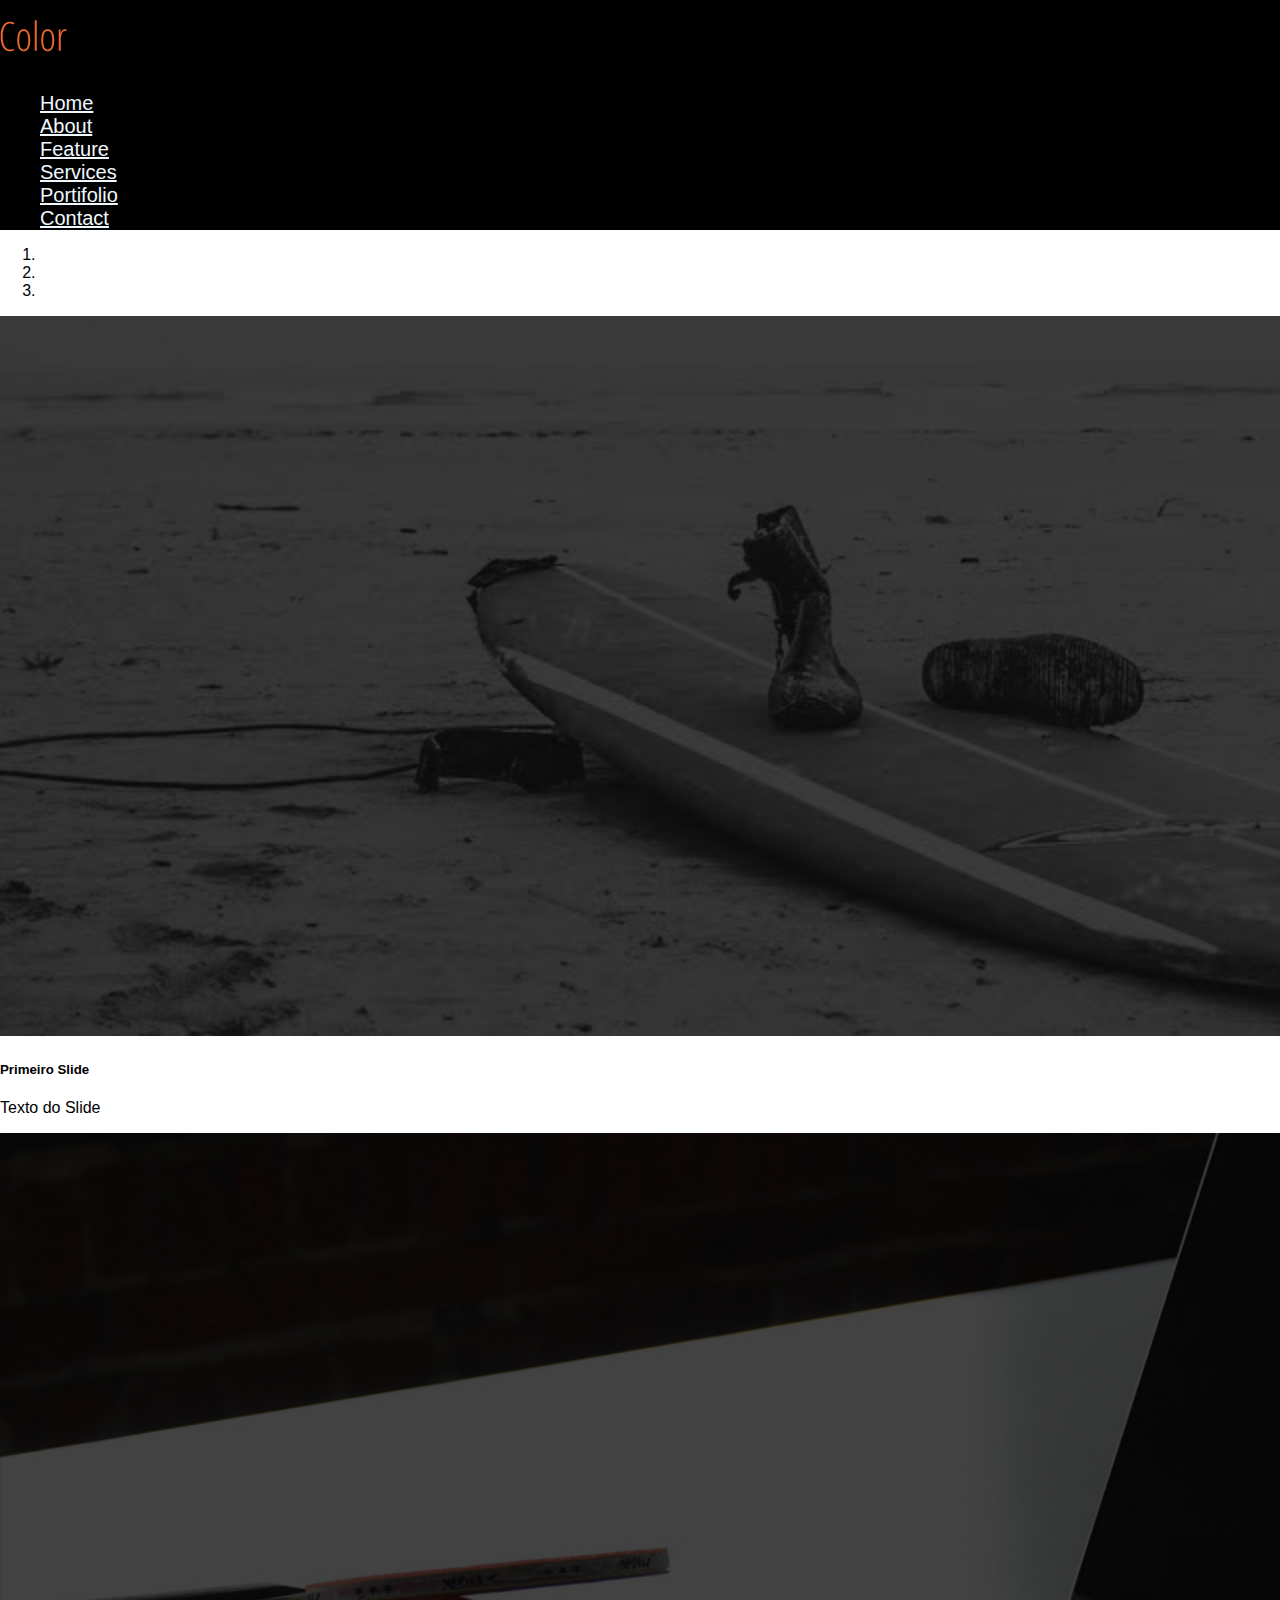
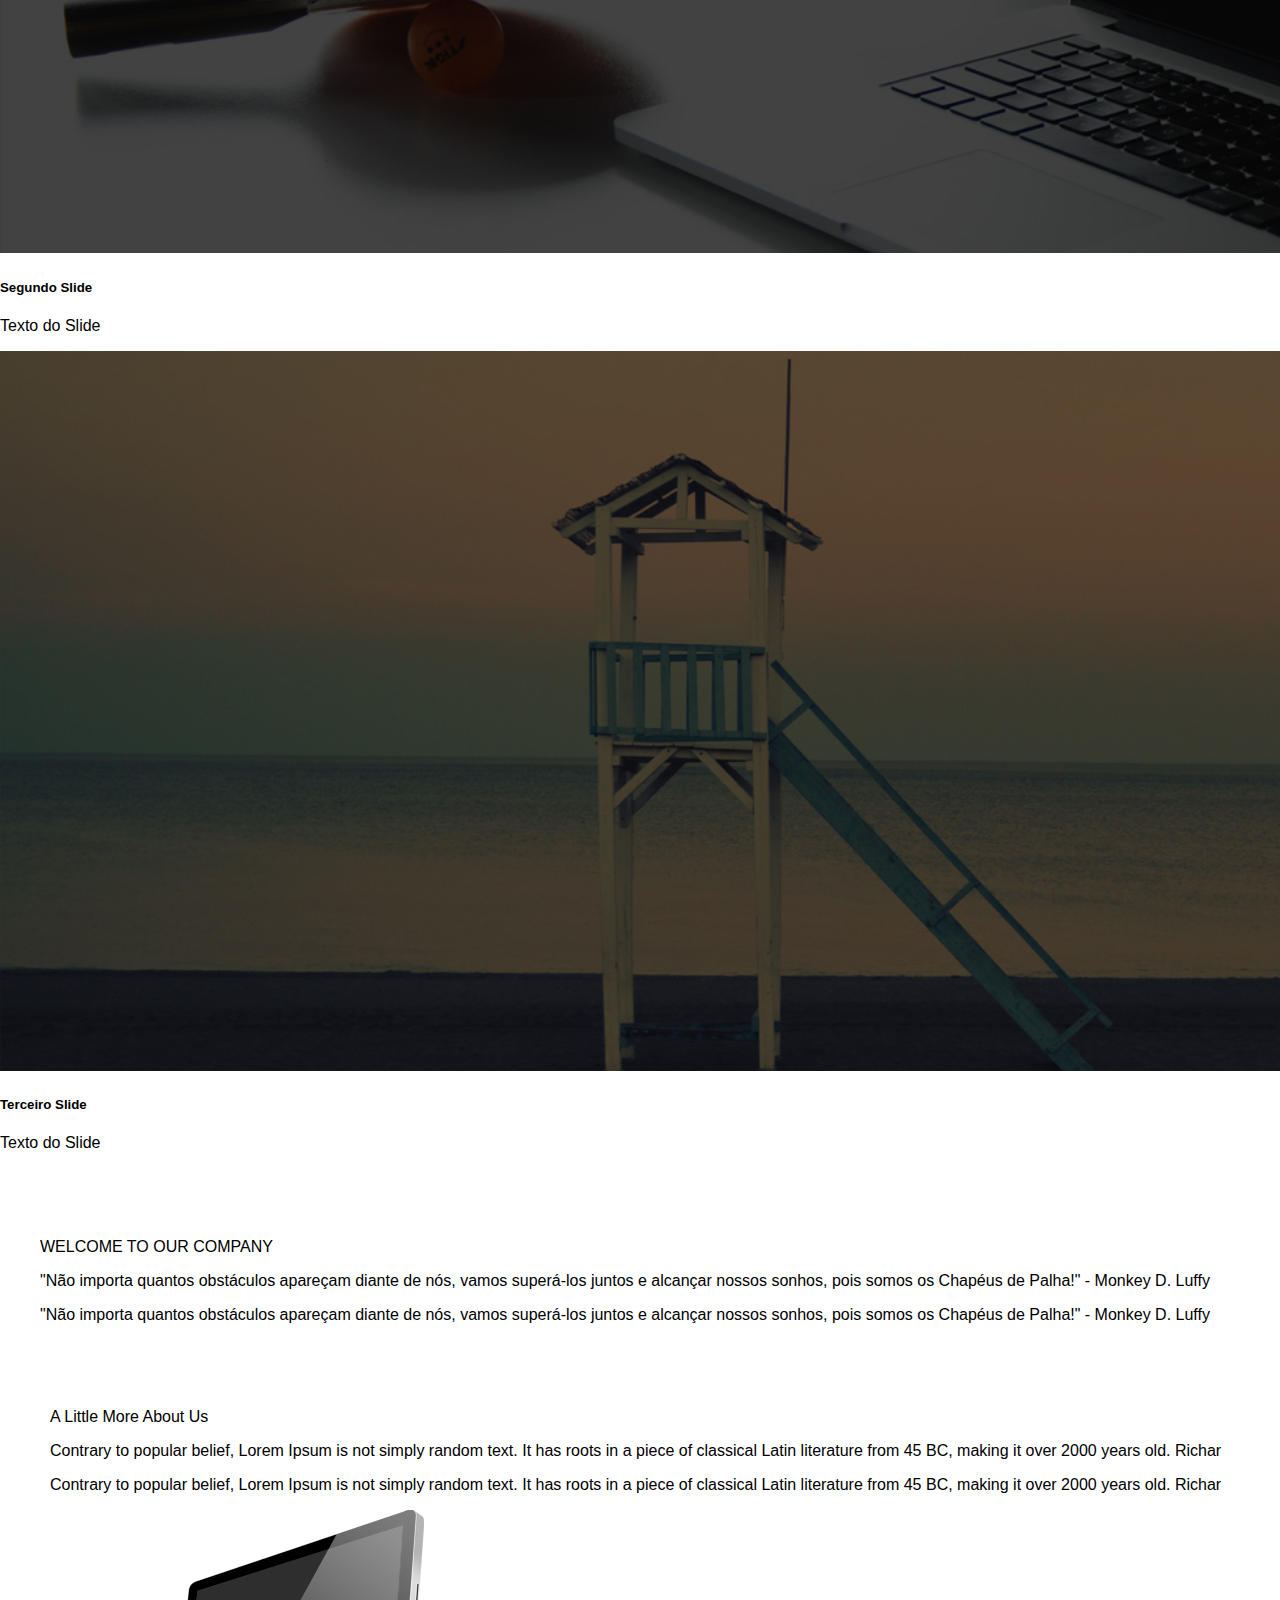
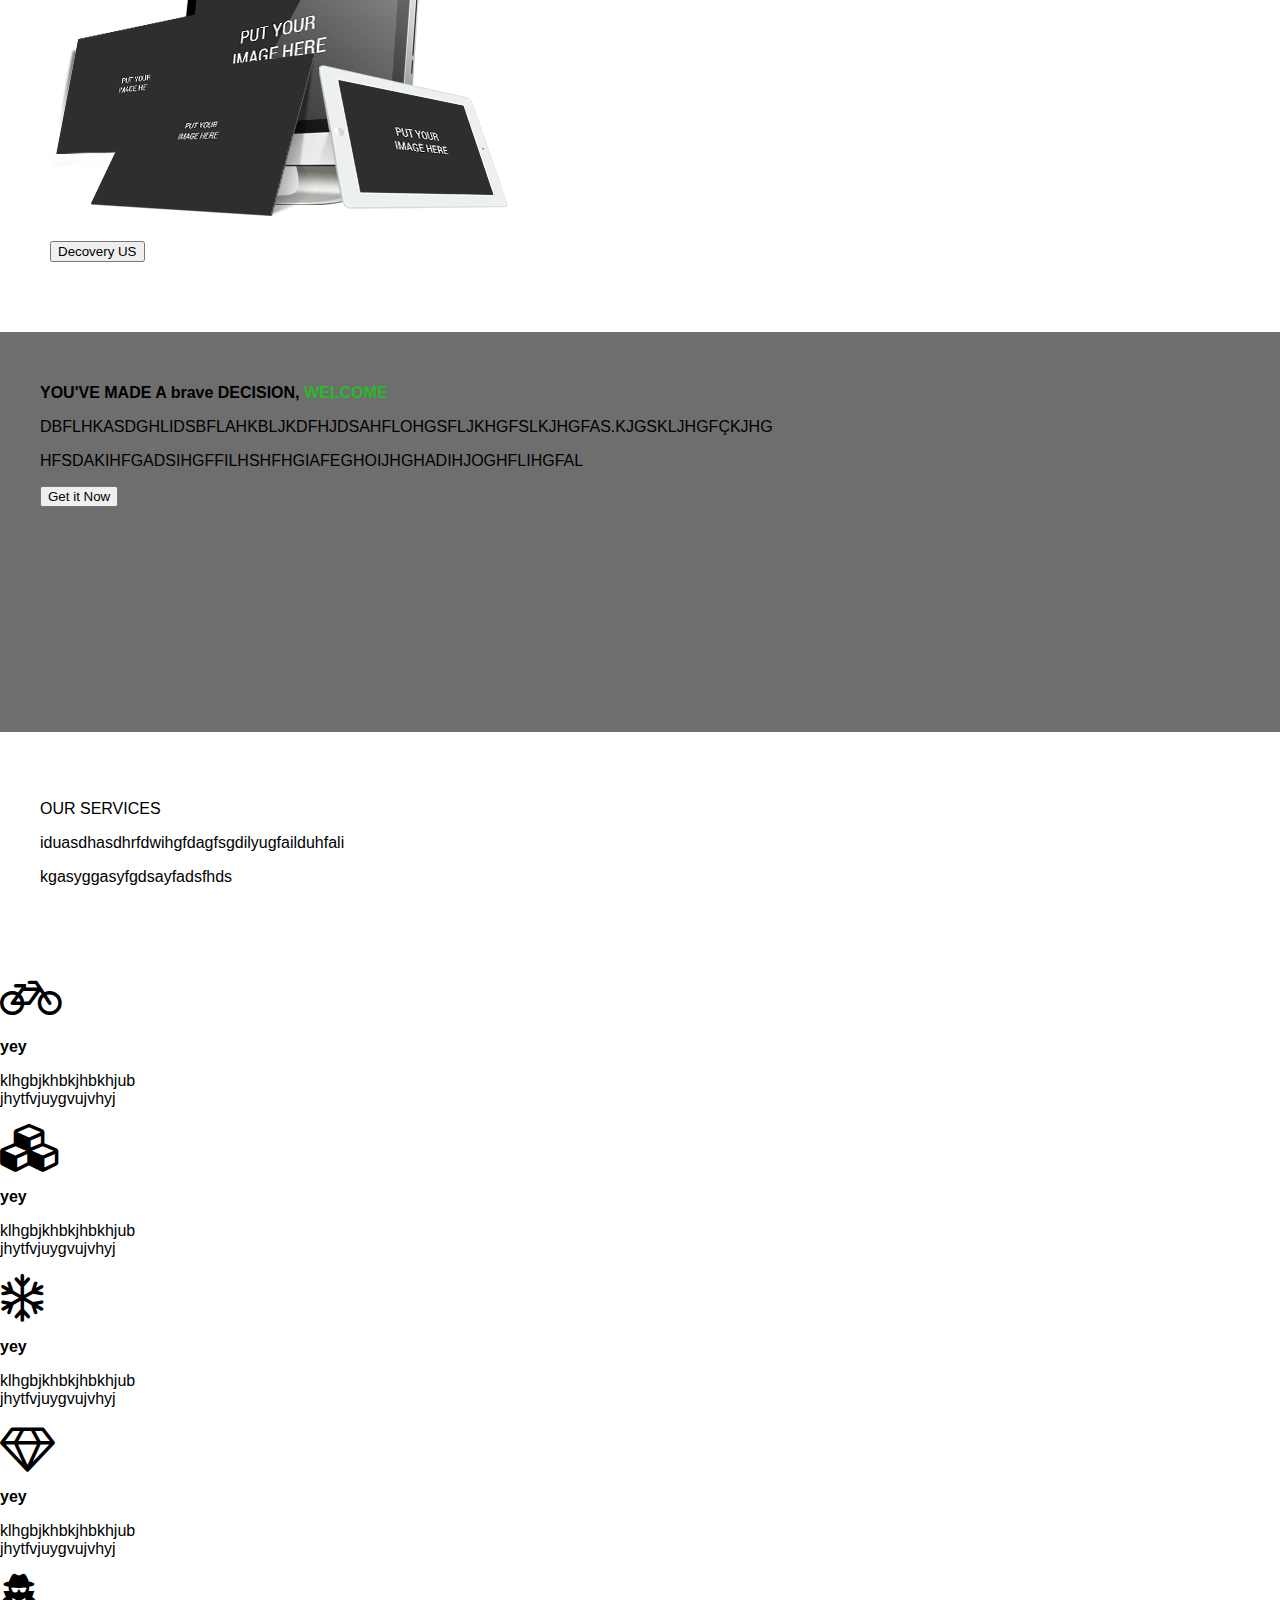
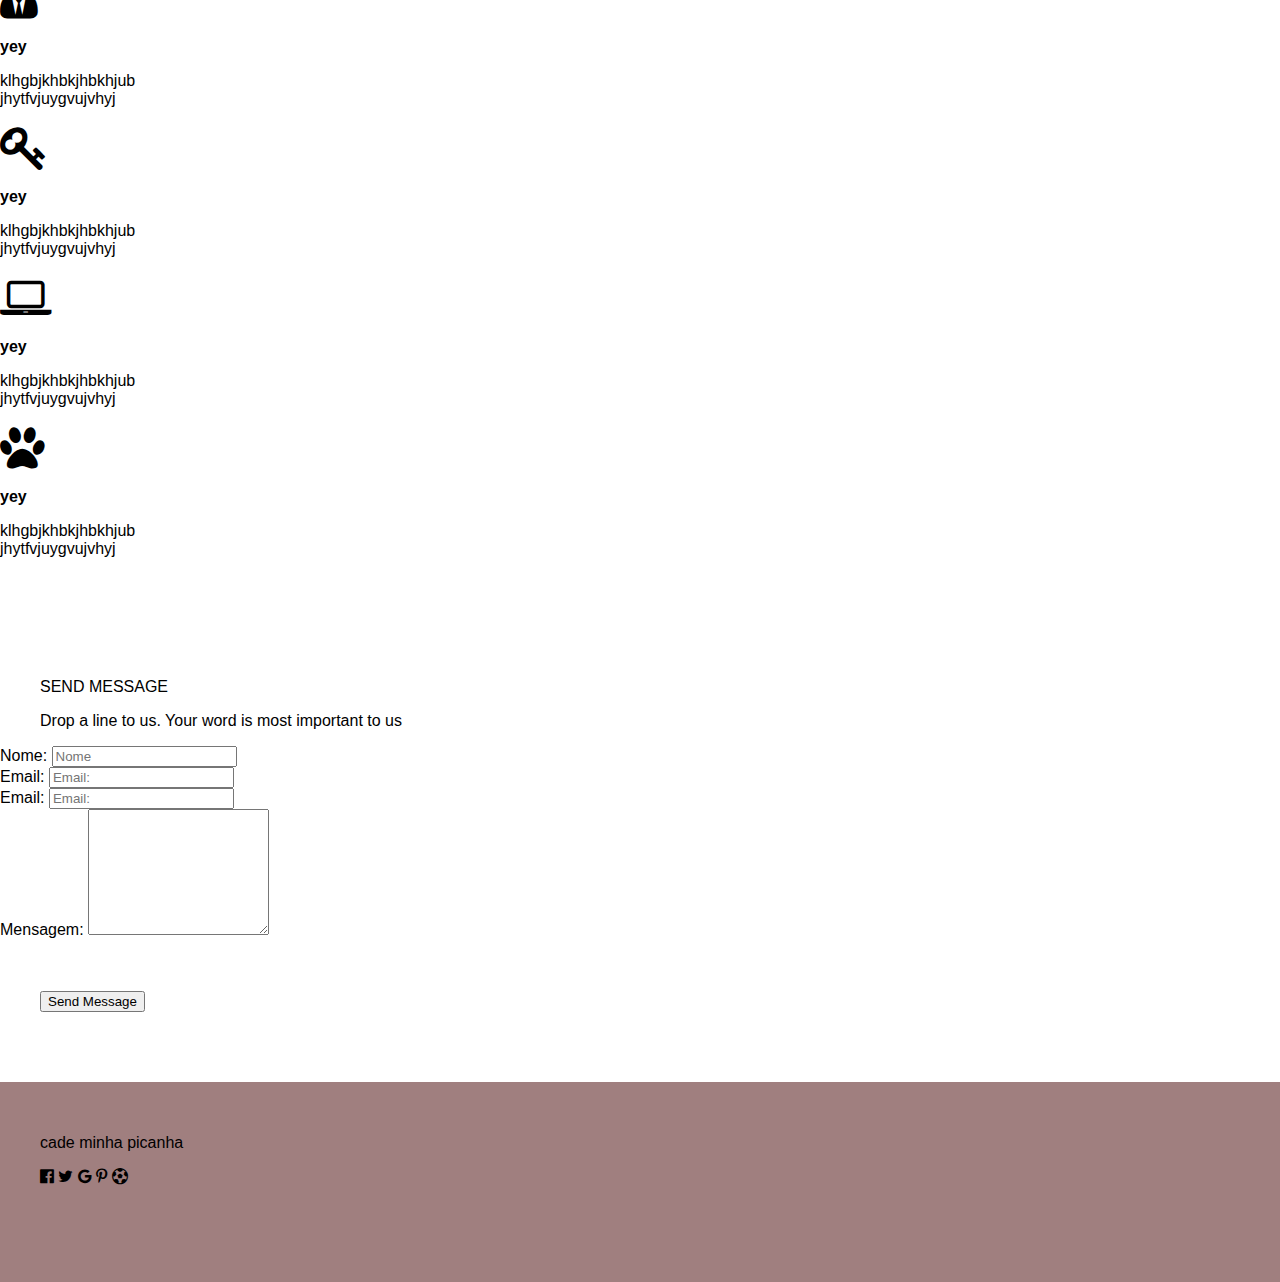
<file: aula 12/index.html>
<!DOCTYPE html>
<html lang="pt-br">
    <head>

    <meta charset="utf-8">
    <meta name="viewport" content="width=device-width, initial-scale=1, shrink-to-fit=no">

    <link rel="stylesheet" href="https://stackpath.bootstrapcdn.com/bootstrap/4.1.3/css/bootstrap.min.css" integrity="sha384-MCw98/SFnGE8fJT3GXwEOngsV7Zt27NXFoaoApmYm81iuXoPkFOJwJ8ERdknLPMO" crossorigin="anonymous">
    <link rel="stylesheet" href="estilo.css" type="text/css">
    <link rel="stylesheet" href="https://cdnjs.cloudflare.com/ajax/libs/font-awesome/4.7.0/css/font-awesome.min.css">
    <title>AÉÉÉÉÉÉÉÉÉÉ</title>
    </head>
<body>
<div id="topo">
    <div class="container">
        <div class="row">
            <div class="col-md-3"> 
                <img src="logo.png" style="padding-top: 20px;">
            </div>
            <div class="col-md-9"> 
                <ul class="nav justify-content-end" style="padding-top: 20px;">
                    <li class="nav-item">
                    <a class="nav-link active" href="home.html">Home</a>
                    </li>
                    <li class="nav-item">
                    <a class="nav-link" href="about.html">About</a>
                    </li>
                    <li class="nav-item">
                    <a class="nav-link" href="feature.html">Feature</a>
                    </li>
                    <li class="nav-item">
                    <a class="nav-link" href="services.html">Services</a>
                    </li>
                    <li class="nav-item">
                    <a class="nav-link" href="portifolio.html">Portifolio</a>
                    </li>
                    <li class="nav-item">
                    <a class="nav-link" href="contato.html">Contact</a>
                    </li>
                </ul>    
            </div>
        </div>
    </div>  
</div>   

<div id="carouselExampleIndicators" class="carousel slide" data-ride="carousel">
    <ol class="carousel-indicators">
    <li data-target="#carouselExampleIndicators" data-slide-to="0" class="active"></li>
    <li data-target="#carouselExampleIndicators" data-slide-to="1"></li>
    <li data-target="#carouselExampleIndicators" data-slide-to="2"></li>
    </ol>
    <div class="carousel-inner">
    <div class="carousel-item active">
        <img class="d-block vh-80" src="bg1.jpg" alt="Primeiro Slide">
        <div class="carousel-caption d-none d-md-block">
            <h5>Primeiro Slide</h5>
            <p>Texto do Slide</p>
        </div>
    </div>
    <div class="carousel-item">
        <img class="d-block vh-80" src="bg2.jpg" alt="Segundo Slide">
        <div class="carousel-caption d-none d-md-block">
            <h5>Segundo Slide</h5>
            <p>Texto do Slide</p>
        </div>
    </div>
    <div class="carousel-item">
        <img class="d-block vh-80" src="bg3.jpg" alt="Terceiro Slide">
        <div class="carousel-caption d-none d-md-block">
            <h5>Terceiro Slide</h5>
            <p>Texto do Slide</p>
        </div>
    </div>
    </div>
    <a class="carousel-control-prev" href="#carouselExampleIndicators" role="button" data-slide="prev">
    <span class="carousel-control-prev-icon" aria-hidden="true"></span>
    <span class="sr-only">Anterior</span>
    </a>
    <a class="carousel-control-next" href="#carouselExampleIndicators" role="button" data-slide="next">
    <span class="carousel-control-next-icon" aria-hidden="true"></span>
    <span class="sr-only">Próximo</span>
    </a>
</div>

<br>
<br>
<br>

<blockquote class="blockquote text-center">
    <p class="h3">WELCOME TO  OUR COMPANY</p>


    <p>"Não importa quantos obstáculos apareçam diante de nós, vamos superá-los juntos e alcançar nossos sonhos, pois somos os Chapéus de Palha!" - Monkey D. Luffy</p>
    <p>"Não importa quantos obstáculos apareçam diante de nós, vamos superá-los juntos e alcançar nossos sonhos, pois somos os Chapéus de Palha!" - Monkey D. Luffy</p>
</blockquote>
<br>


<div id="rodape">
    <div class="container">
<div class="row">
    <div class="col-md-6" style="text-align: justify;">
        <p class="h2">           A Little More About Us</p>

        <p> Contrary to popular belief, Lorem Ipsum is not simply random text. It has roots in a piece of classical Latin literature from 45 BC, making it over 2000 years old. Richar </p>
        <p> Contrary to popular belief, Lorem Ipsum is not simply random text. It has roots in a piece of classical Latin literature from 45 BC, making it over 2000 years old. Richar </p>
    </div>

    <div class="col-md-6">
        <img src="feature-2.png">
    </div>
    
</div>


<div class="row">
    <div class="col-md-7">
        <button type="button" class="btn btn-success" style="margin-top: 20px;">Decovery US</button>
    </div>
</div>

<br>
<br>
<br> 


</div>
</div>




    
<div id="oioi"> 
    <blockquote class="blockquote text-center">
       
<br>
<br>
        <p class="h1" style="font-weight: bold;">YOU'VE MADE A brave DECISION, <span style="color: rgb(41, 185, 41);">  WELCOME </span></p>
        <P>DBFLHKASDGHLIDSBFLAHKBLJKDFHJDSAHFLOHGSFLJKHGFSLKJHGFAS.KJGSKLJHGFÇKJHG</P>
        <P>HFSDAKIHFGADSIHGFFILHSHFHGIAFEGHOIJHGHADIHJOGHFLIHGFAL</P>

        
            <button type="button" class="btn btn-success" style="align-center">Get it Now</button>
        
    </blockquote>


</div>
<blockquote class="blockquote text-center">
<br>
<br>
    <p class="h1">OUR SERVICES</p>
    <p>iduasdhasdhrfdwihgfdagfsgdilyugfailduhfali</p>
    <p>kgasyggasyfgdsayfadsfhds</p>



</blockquote>
<br>
    <br><br>
    <br>

    <div class="container">
    <div class="row">
       
        <div class="col-md-3"> <i class="fa fa-bicycle" style="font-size:48px;" aria-hidden="true"></i>
            <p class="h3" style="font-weight: bold;">yey</p>
            <p>klhgbjkhbkjhbkhjub <br>jhytfvjuygvujvhyj</p>  </div> 

        <div class="col-md-3"> <i class="fa fa-cubes" style="font-size:48px;" aria-hidden="true"></i>
            <p class="h3" style="font-weight: bold;">yey</p>
            <p>klhgbjkhbkjhbkhjub <br>jhytfvjuygvujvhyj</p>  </div> 

         <div class="col-md-3"> <i class="fa fa-snowflake-o" style="font-size:48px;" aria-hidden="true"></i>
            <p class="h3" style="font-weight: bold;">yey</p>
            <p>klhgbjkhbkjhbkhjub <br>jhytfvjuygvujvhyj</p>  </div> 
        <div class="col-md-3"> <i <i class="fa fa-diamond" style="font-size:48px;" aria-hidden="true"></i>
            <p class="h3" style="font-weight: bold;">yey</p>
        <p>klhgbjkhbkjhbkhjub <br>jhytfvjuygvujvhyj</p>  </div> 

 
</div>
    <div class="row">
       
    <div class="col-md-3"> <i class="fa fa-user-secret" style="font-size:48px;" aria-hidden="true"></i>
        <p class="h3" style="font-weight: bold;">yey</p>
        <p>klhgbjkhbkjhbkhjub <br>jhytfvjuygvujvhyj</p>  </div> 
    <div class="col-md-3"> <i class="fa fa-key" style="font-size:48px;" aria-hidden="true"></i>
        <p class="h3" style="font-weight: bold;">yey</p>
        <p>klhgbjkhbkjhbkhjub <br>jhytfvjuygvujvhyj</p>  </div> 

    <div class="col-md-3"> <i class="fa fa-laptop" style="font-size:48px;" aria-hidden="true"></i>
        <p class="h3" style="font-weight: bold;">yey</p>
        <p>klhgbjkhbkjhbkhjub <br>jhytfvjuygvujvhyj</p>  </div> 
     <div class="col-md-3"> <i class="fa fa-paw" style="font-size:48px;" aria-hidden="true"></i>
        <p class="h3" style="font-weight: bold;">yey</p>
    <p>klhgbjkhbkjhbkhjub <br>jhytfvjuygvujvhyj</p>  </div> 


</div>
</div>
<br>
<br>
<blockquote class="blockquote text-center">
    <br>
    <br>
        <p class="h1">SEND MESSAGE</p>
        <p>Drop a line to us. Your word is most important to us</p>
    
    
    
    </blockquote>
<div class="container">
    <div class="row">
        <div class="col-md-6">
            <form>
        <div class="form-group">
        <label for="exampleInputEmail1">Nome:</label>
        <input type="text" class="form-control" placeholder="Nome">
        </div>
        <div class="form-group">
        <label for="exampleInputPassword1">Email:</label>
        <input type="email" class="form-control"  placeholder="Email:">
        </div>
        <div class="form-group">
        <label for="exampleInputPassword1">Email:</label>
        <input type="email" class="form-control"  placeholder="Email:">
        </div>
        </form>
        </div>
        <div class="col-md-6" >
            <div class="form-group">
                <label for="exampleFormControlTextarea1">Mensagem:</label>
                <textarea class="form-control"  rows="8"></textarea>
            </div>
        </div>
    </div> 
</div>
<blockquote class="blockquote text-center">
    <br>
    <br>
<button type="button" class="btn btn-success" style="align-center">Send Message</button>
</blockquote>

<br>
<br>
<br> 

<div id="bonda"> 
<div class="container" >
    <br>
    <br> 
<div class="container">
    <blockquote class="blockquote text-center">
        <p>cade minha picanha</p>
                <i class="fa fa-facebook-official" aria-hidden="true"></i>
            
                <i class="fa fa-twitter" aria-hidden="true"></i>
           
           
                <i class="fa fa-google" aria-hidden="true"></i>
            
            
                <i class="fa fa-pinterest-p" aria-hidden="true"></i>
            
            
                <i class="fa fa-futbol-o" aria-hidden="true"></i>
            </blockquote>
    


    </div>

</div>

</div>

</div>


</body>
</html>


    <script src="https://code.jquery.com/jquery-3.3.1.slim.min.js" integrity="sha384-q8i/X+965DzO0rT7abK41JStQIAqVgRVzpbzo5smXKp4YfRvH+8abtTE1Pi6jizo" crossorigin="anonymous"></script>
    <script src="https://cdnjs.cloudflare.com/ajax/libs/popper.js/1.14.3/umd/popper.min.js" integrity="sha384-ZMP7rVo3mIykV+2+9J3UJ46jBk0WLaUAdn689aCwoqbBJiSnjAK/l8WvCWPIPm49" crossorigin="anonymous"></script>
    <script src="https://stackpath.bootstrapcdn.com/bootstrap/4.1.3/js/bootstrap.min.js" integrity="sha384-ChfqqxuZUCnJSK3+MXmPNIyE6ZbWh2IMqE241rYiqJxyMiZ6OW/JmZQ5stwEULTy" crossorigin="anonymous"></script>
    </body>
</html>
</file>
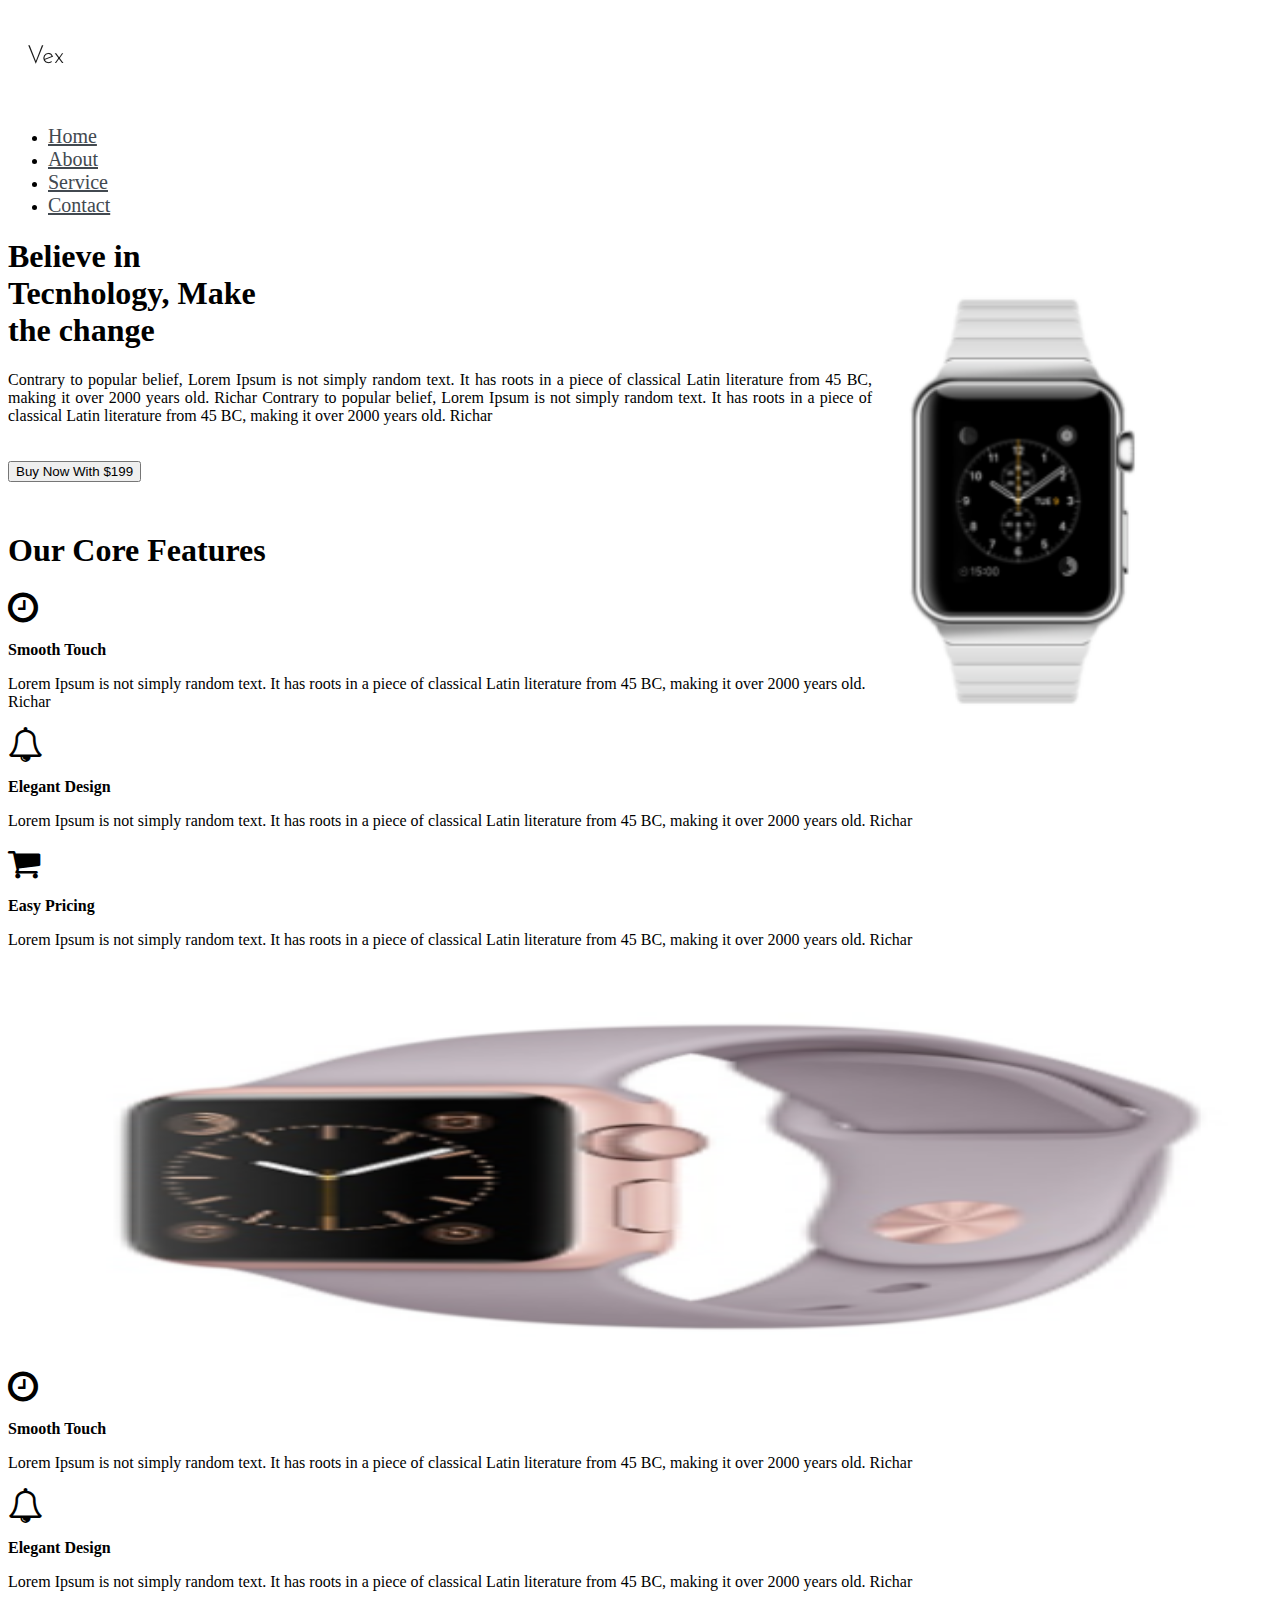
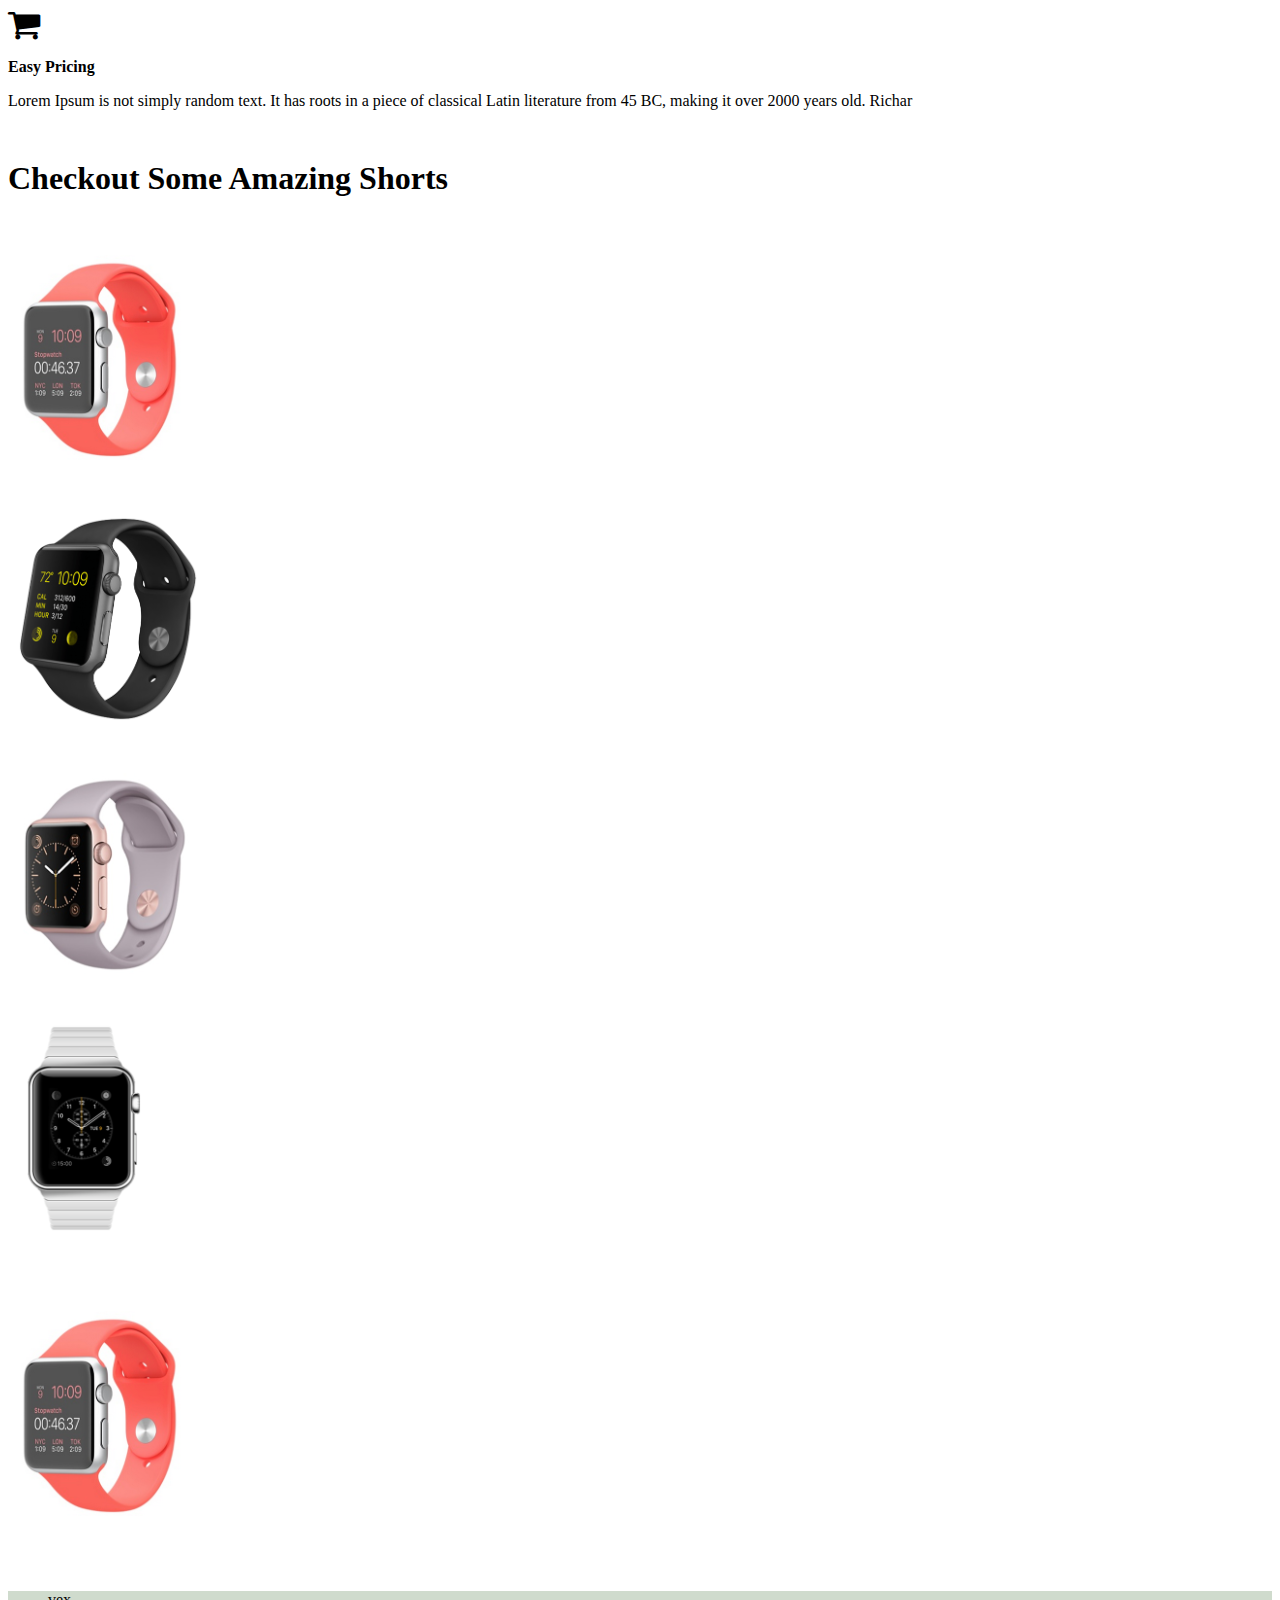
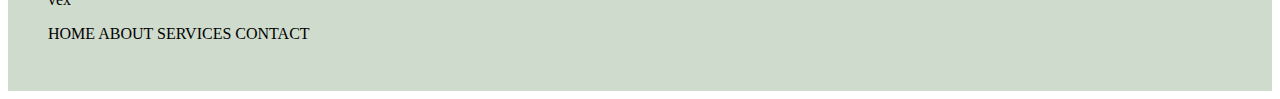
<file: aula 13/index.html>
<!DOCTYPE html>
<html lang="en">
<head>
    <meta charset="UTF-8">
    <meta name="viewport" content="width=device-width, initial-scale=1.0">

    <link rel="stylesheet" href="https://stackpath.bootstrapcdn.com/bootstrap/4.1.3/css/bootstrap.min.css" integrity="sha384-MCw98/SFnGE8fJT3GXwEOngsV7Zt27NXFoaoApmYm81iuXoPkFOJwJ8ERdknLPMO" crossorigin="anonymous">
    <link rel="stylesheet" href="estilo.css" type="text/css">
    <link rel="stylesheet" href="https://cdnjs.cloudflare.com/ajax/libs/font-awesome/4.7.0/css/font-awesome.min.css">
    <title>Document</title>
</head>
<body>
    
    <div id="topo">
        <div class="container">
            <div class="row">
                <div class="col-md-3"> 
                    <img src="logoa.png" style="padding-top: 20px;">
                </div>
                <div class="col-md-9"> 
                    <ul class="nav justify-content-end" style="padding-top: 20px;">
                        <li class="nav-item">
                        <a class="nav-link active" href="#">Home</a>
                        </li>
                        <li class="nav-item">
                        <a class="nav-link" href="#">About</a>
                        </li>
                        <li class="nav-item">
                        <a class="nav-link" href="#">Service</a>
                        </li>
                        <li class="nav-item">
                        <a class="nav-link" href="#">Contact</a>
                        </li>
                    </ul>    
                </div>
            </div>
        </div>  
    </div>

    <div class="container">
        <div class="row" style="margin-top: 20px;">

            <div class="col-md-6" >
                <img src="3.png" style="float: right; width: 300px; margin-right: 100px;">
            </div>
            <div class="col-md-6" style="text-align: justify;">
                <h1 class="display-4">           Believe in<br> Tecnhology, Make<br> the change</h1>
        
                <p>  Contrary to popular belief, Lorem Ipsum is not simply random text. It has roots in a piece of classical Latin literature from 45 BC, making it over 2000 years old. Richar Contrary to popular belief, Lorem Ipsum is not simply random text. It has roots in a piece of classical Latin literature from 45 BC, making it over 2000 years old. Richar </p>
                <button type="button" class="btn btn-warning" style="margin-top: 20px;">Buy Now With $199</button>
            </div>
        </div>
    </div>

    <h1 class="text-center" style="margin-top: 50px;">Our Core Features</h1>

    <div class="container">
        <div class="row">

            <div class="col-md-4">
                <div class="col-md-12"> <i class="fa fa-clock-o"style="font-size: 35px" aria-hidden="true"></i>
                    <p class="h5" style="font-weight: bold;">Smooth Touch</p>
                    <p>Lorem Ipsum is not simply random text. It has roots in a piece of classical Latin literature from 45 BC, making it over 2000 years old. Richar  <br></p>  </div> 
                <div class="col-md-12"> <i class="fa fa-bell-o" style="font-size: 35px"aria-hidden="true"></i>
                    <p class="h5" style="font-weight: bold;">Elegant Design</p>
                    <p>Lorem Ipsum is not simply random text. It has roots in a piece of classical Latin literature from 45 BC, making it over 2000 years old. Richar <br></p>  </div>
                <div class="col-md-12"> <i class="fa fa-shopping-cart" style="font-size: 35px" aria-hidden="true"></i>
                    <p class="h5" style="font-weight: bold;">Easy Pricing</p>
                    <p>Lorem Ipsum is not simply random text. It has roots in a piece of classical Latin literature from 45 BC, making it over 2000 years old. Richar </p>  </div>   
            </div>
            <div class="col-md-3" >
                <img src="1.png" class="imagem">
            </div>
            <div class="col-md-4">
                <div class="col-md-12"> <i class="fa fa-clock-o" style="font-size: 35px" aria-hidden="true"></i>
                    <p class="h5" style="font-weight: bold;">Smooth Touch</p>
                    <p>Lorem Ipsum is not simply random text. It has roots in a piece of classical Latin literature from 45 BC, making it over 2000 years old. Richar </p>  </div> 
                <div class="col-md-12"> <i class="fa fa-bell-o" style="font-size: 35px" aria-hidden="true"></i>
                    <p class="h5" style="font-weight: bold;">Elegant Design</p>
                    <p>Lorem Ipsum is not simply random text. It has roots in a piece of classical Latin literature from 45 BC, making it over 2000 years old. Richar </p>  </div>
                <div class="col-md-12"> <i class="fa fa-shopping-cart" style="font-size: 35px" aria-hidden="true"></i>
                    <p class="h5" style="font-weight: bold;">Easy Pricing</p>
                    <p>Lorem Ipsum is not simply random text. It has roots in a piece of classical Latin literature from 45 BC, making it over 2000 years old. Richar </p>  </div>
            </div>

            
    

            

        </div>
        <h1 class="text-center" style="margin-top: 50px;">Checkout Some Amazing Shorts</h1>

            <div class="container">
                <div class="row">
                    <div class="col-md-2"> <img src="2.png" > </div> 
                    <div class="col-md-2"> <img src="4.png" > </div> 
                    <div class="col-md-2"> <img src="1.png" > </div> 
                    <div class="col-md-2"> <img src="3.png" > </div> 
                    <div class="col-md-2"> <img src="2.png" > </div>     
                </div>
            </div>

    <div id="rodape"> 
            
                <div class="container">
                <blockquote class="blockquote text-center">
                    <p>vex</p>
                </blockquote>
                    <blockquote class="blockquote text-center">
                                <p> HOME ABOUT SERVICES CONTACT</p>
                    </blockquote>
                    </div>        
                            
                                
                    
                </div>
            
    </div>
</body>
</html>
</file>
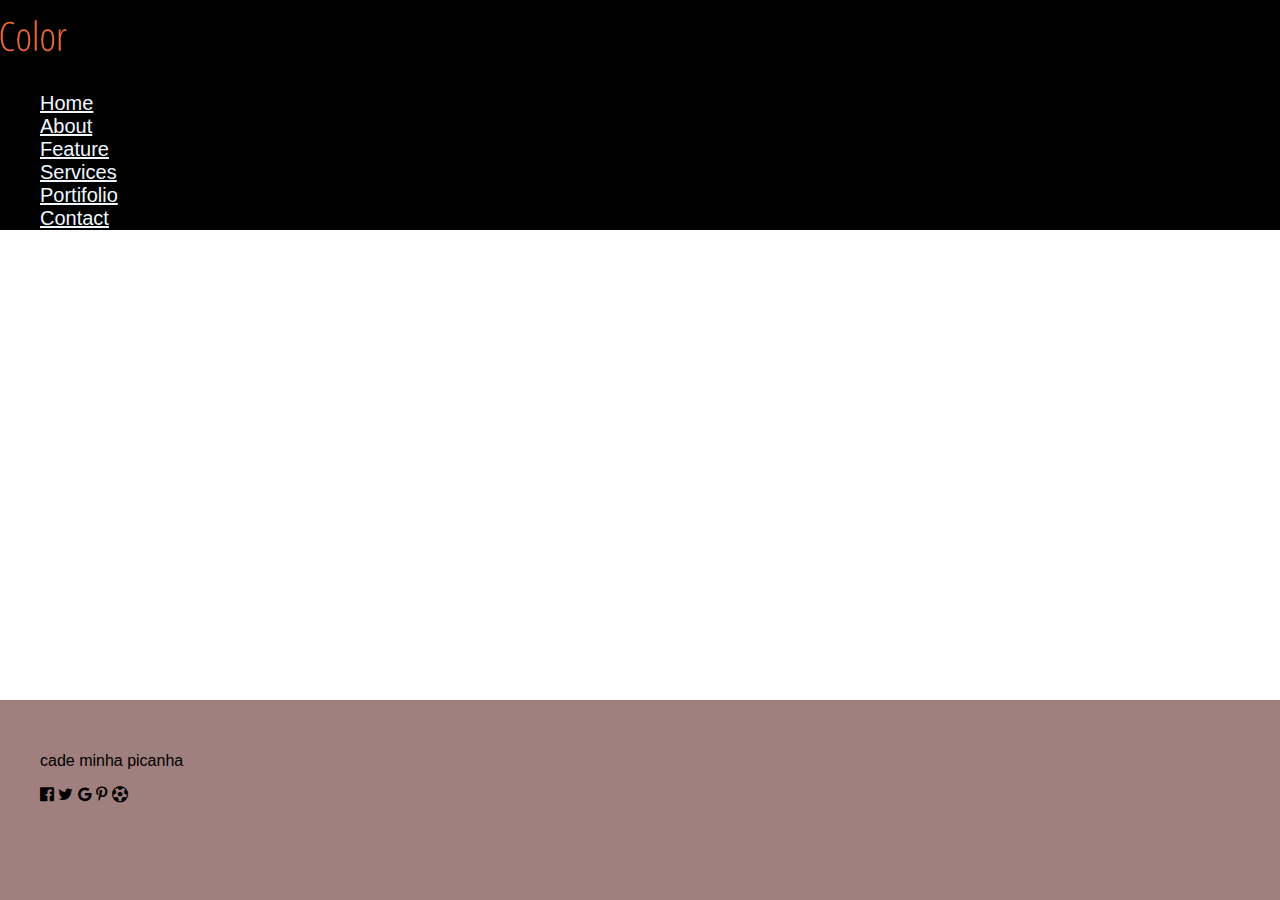
<file: aula 12/about.html>
<!DOCTYPE html>
<html lang="pt-br">
    <head>

    <meta charset="utf-8">
    <meta name="viewport" content="width=device-width, initial-scale=1, shrink-to-fit=no">

    <link rel="stylesheet" href="https://stackpath.bootstrapcdn.com/bootstrap/4.1.3/css/bootstrap.min.css" integrity="sha384-MCw98/SFnGE8fJT3GXwEOngsV7Zt27NXFoaoApmYm81iuXoPkFOJwJ8ERdknLPMO" crossorigin="anonymous">
    <link rel="stylesheet" href="estilo.css" type="text/css">
    <link rel="stylesheet" href="https://cdnjs.cloudflare.com/ajax/libs/font-awesome/4.7.0/css/font-awesome.min.css">
    <title>AÉÉÉÉÉÉÉÉÉÉ</title>
    </head>
<body>


<!--topo-->
<div id="topo">
    <div class="container">
        <div class="row">
            <div class="col-md-3"> 
                <img src="logo.png" style="padding-top: 20px;">
            </div>
            <div class="col-md-9"> 
                <ul class="nav justify-content-end" style="padding-top: 20px;">
                    <li class="nav-item">
                    <a class="nav-link active" href="index.html">Home</a>
                    </li>
                    <li class="nav-item">
                    <a class="nav-link" href="about.html">About</a>
                    </li>
                    <li class="nav-item">
                    <a class="nav-link" href="feature.html">Feature</a>
                    </li>
                    <li class="nav-item">
                    <a class="nav-link" href="services.html">Services</a>
                    </li>
                    <li class="nav-item">
                    <a class="nav-link" href="portifolio.html">Portifolio</a>
                    </li>
                    <li class="nav-item">
                    <a class="nav-link" href="contato.html">Contact</a>
                    </li>
                </ul>    
            </div>
        </div>
    </div>  
</div>

<!-- Mapa-->
<iframe src="https://www.google.com/maps/embed?pb=!1m18!1m12!1m3!1d3483.867875563623!2d-51.202096923586915!3d-29.168565491216906!2m3!1f0!2f0!3f0!3m2!1i1024!2i768!4f13.1!3m3!1m2!1s0x951ea3200efac6ed%3A0x7cd369232232c419!2sSenac%20Caxias%20do%20Sul!5e0!3m2!1spt-BR!2sbr!4v1718146967204!5m2!1spt-BR!2sbr" width="100%" height="450" style="border:0;" allowfullscreen="" loading="lazy" referrerpolicy="no-referrer-when-downgrade"></iframe>   

</div>

<!--rodape-->
<div id="bonda"> 
    <div class="container" >
        <br>
        <br> 
        <blockquote class="blockquote text-center">
    <p>cade minha picanha</p>
            <i class="fa fa-facebook-official" aria-hidden="true"></i>
        
            <i class="fa fa-twitter" aria-hidden="true"></i>
       
       
            <i class="fa fa-google" aria-hidden="true"></i>
        
        
            <i class="fa fa-pinterest-p" aria-hidden="true"></i>
        
        
            <i class="fa fa-futbol-o" aria-hidden="true"></i>
        </blockquote>
        
    
    
        </div>
    
    </div>
    
    </div>
    
    </div>

</body>
</html>


    <script src="https://code.jquery.com/jquery-3.3.1.slim.min.js" integrity="sha384-q8i/X+965DzO0rT7abK41JStQIAqVgRVzpbzo5smXKp4YfRvH+8abtTE1Pi6jizo" crossorigin="anonymous"></script>
    <script src="https://cdnjs.cloudflare.com/ajax/libs/popper.js/1.14.3/umd/popper.min.js" integrity="sha384-ZMP7rVo3mIykV+2+9J3UJ46jBk0WLaUAdn689aCwoqbBJiSnjAK/l8WvCWPIPm49" crossorigin="anonymous"></script>
    <script src="https://stackpath.bootstrapcdn.com/bootstrap/4.1.3/js/bootstrap.min.js" integrity="sha384-ChfqqxuZUCnJSK3+MXmPNIyE6ZbWh2IMqE241rYiqJxyMiZ6OW/JmZQ5stwEULTy" crossorigin="anonymous"></script>
    </body>
</html>
</file>
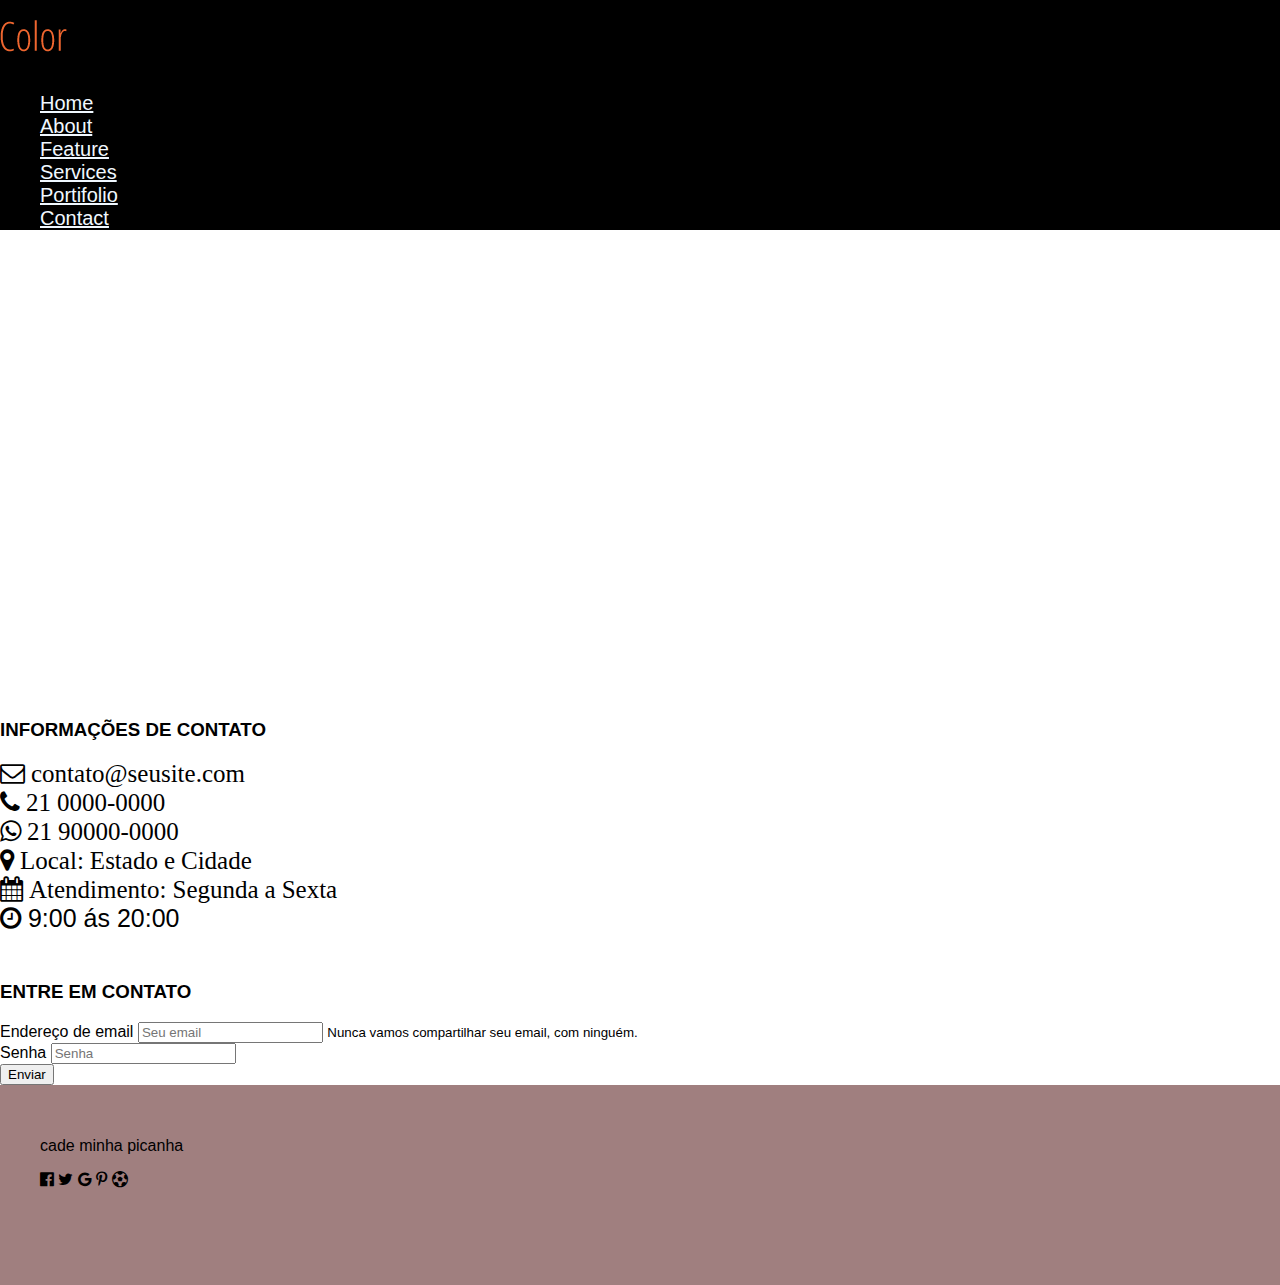
<file: aula 12/contato.html>
<!DOCTYPE html>
<html lang="pt-br">
    <head>

    <meta charset="utf-8">
    <meta name="viewport" content="width=device-width, initial-scale=1, shrink-to-fit=no">

    <link rel="stylesheet" href="https://stackpath.bootstrapcdn.com/bootstrap/4.1.3/css/bootstrap.min.css" integrity="sha384-MCw98/SFnGE8fJT3GXwEOngsV7Zt27NXFoaoApmYm81iuXoPkFOJwJ8ERdknLPMO" crossorigin="anonymous">
    <link rel="stylesheet" href="estilo.css" type="text/css">
    <link rel="stylesheet" href="https://cdnjs.cloudflare.com/ajax/libs/font-awesome/4.7.0/css/font-awesome.min.css">
    <title>AÉÉÉÉÉÉÉÉÉÉ</title>
    </head>
<body>


<!--topo-->
<div id="topo">
    <div class="container">
        <div class="row">
            <div class="col-md-3"> 
                <img src="logo.png" style="padding-top: 20px;">
            </div>
            <div class="col-md-9"> 
                <ul class="nav justify-content-end" style="padding-top: 20px;">
                    <li class="nav-item">
                    <a class="nav-link active" href="index.html">Home</a>
                    </li>
                    <li class="nav-item">
                    <a class="nav-link" href="about.html">About</a>
                    </li>
                    <li class="nav-item">
                    <a class="nav-link" href="feature.html">Feature</a>
                    </li>
                    <li class="nav-item">
                    <a class="nav-link" href="services.html">Services</a>
                    </li>
                    <li class="nav-item">
                    <a class="nav-link" href="portifolio.html">Portifolio</a>
                    </li>
                    <li class="nav-item">
                    <a class="nav-link" href="contato.html">Contact</a>
                    </li>
                </ul>    
            </div>
        </div>
    </div>  
</div>

<!-- mapa-->
 
<iframe src="https://www.google.com/maps/embed?pb=!1m18!1m12!1m3!1d3483.867875563623!2d-51.202096923586915!3d-29.168565491216906!2m3!1f0!2f0!3f0!3m2!1i1024!2i768!4f13.1!3m3!1m2!1s0x951ea3200efac6ed%3A0x7cd369232232c419!2sSenac%20Caxias%20do%20Sul!5e0!3m2!1spt-BR!2sbr!4v1718146967204!5m2!1spt-BR!2sbr" width="100%" height="450" style="border:0;" allowfullscreen="" loading="lazy" referrerpolicy="no-referrer-when-downgrade"></iframe>   

<!-- informações de contato-->
<div class="container">
    <div class="row">
        <div class="col-md-6"><h3>INFORMAÇÕES DE CONTATO</h3>
            <div class="col-md-9" style="font-size: 25px">
                <i class="fa fa-envelope-o" aria-hidden="true"> contato@seusite.com</i> </br>
                <i class="fa fa-phone" aria-hidden="true"> 21 0000-0000</i> </br>
                <i class="fa fa-whatsapp" aria-hidden="true"> 21 90000-0000</i> </br>
                <i class="fa fa-map-marker" aria-hidden="true"> Local: Estado e Cidade</i> </br>
                <i class="fa fa-calendar" aria-hidden="true"> Atendimento: Segunda a Sexta</i> </br>
                <i class="fa fa-clock-o" aria-hidden="true"> </i> 9:00 ás 20:00</br>
                <br>
            
            </div>
        </div>

        <div class="col-md-6"><h3>ENTRE EM CONTATO</h3>
    
            <form>
                <div class="form-group">
                  <label for="exampleInputEmail1">Endereço de email</label>
                  <input type="email" class="form-control" id="exampleInputEmail1" aria-describedby="emailHelp" placeholder="Seu email">
                  <small id="emailHelp" class="form-text text-muted">Nunca vamos compartilhar seu email, com ninguém.</small>
                </div>
                <div class="form-group">
                  <label for="exampleInputPassword1">Senha</label>
                  <input type="password" class="form-control" id="exampleInputPassword1" placeholder="Senha">
                </div>
                <button type="submit" class="btn btn-primary">Enviar</button>
              </form> 
        </div>

    </div>
</div>

<!--rodape-->
<div id="bonda"> 
    <div class="container" >
        <br>
        <br> 
        <blockquote class="blockquote text-center">
    <p>cade minha picanha</p>
            <i class="fa fa-facebook-official" aria-hidden="true"></i>
        
            <i class="fa fa-twitter" aria-hidden="true"></i>
       
       
            <i class="fa fa-google" aria-hidden="true"></i>
        
        
            <i class="fa fa-pinterest-p" aria-hidden="true"></i>
        
        
            <i class="fa fa-futbol-o" aria-hidden="true"></i>
        </blockquote>
        
    
    
        </div>
    
    </div>
    
    </div>
    
    </div>

</body>
</html>


    <script src="https://code.jquery.com/jquery-3.3.1.slim.min.js" integrity="sha384-q8i/X+965DzO0rT7abK41JStQIAqVgRVzpbzo5smXKp4YfRvH+8abtTE1Pi6jizo" crossorigin="anonymous"></script>
    <script src="https://cdnjs.cloudflare.com/ajax/libs/popper.js/1.14.3/umd/popper.min.js" integrity="sha384-ZMP7rVo3mIykV+2+9J3UJ46jBk0WLaUAdn689aCwoqbBJiSnjAK/l8WvCWPIPm49" crossorigin="anonymous"></script>
    <script src="https://stackpath.bootstrapcdn.com/bootstrap/4.1.3/js/bootstrap.min.js" integrity="sha384-ChfqqxuZUCnJSK3+MXmPNIyE6ZbWh2IMqE241rYiqJxyMiZ6OW/JmZQ5stwEULTy" crossorigin="anonymous"></script>
    </body>
</html>
</file>
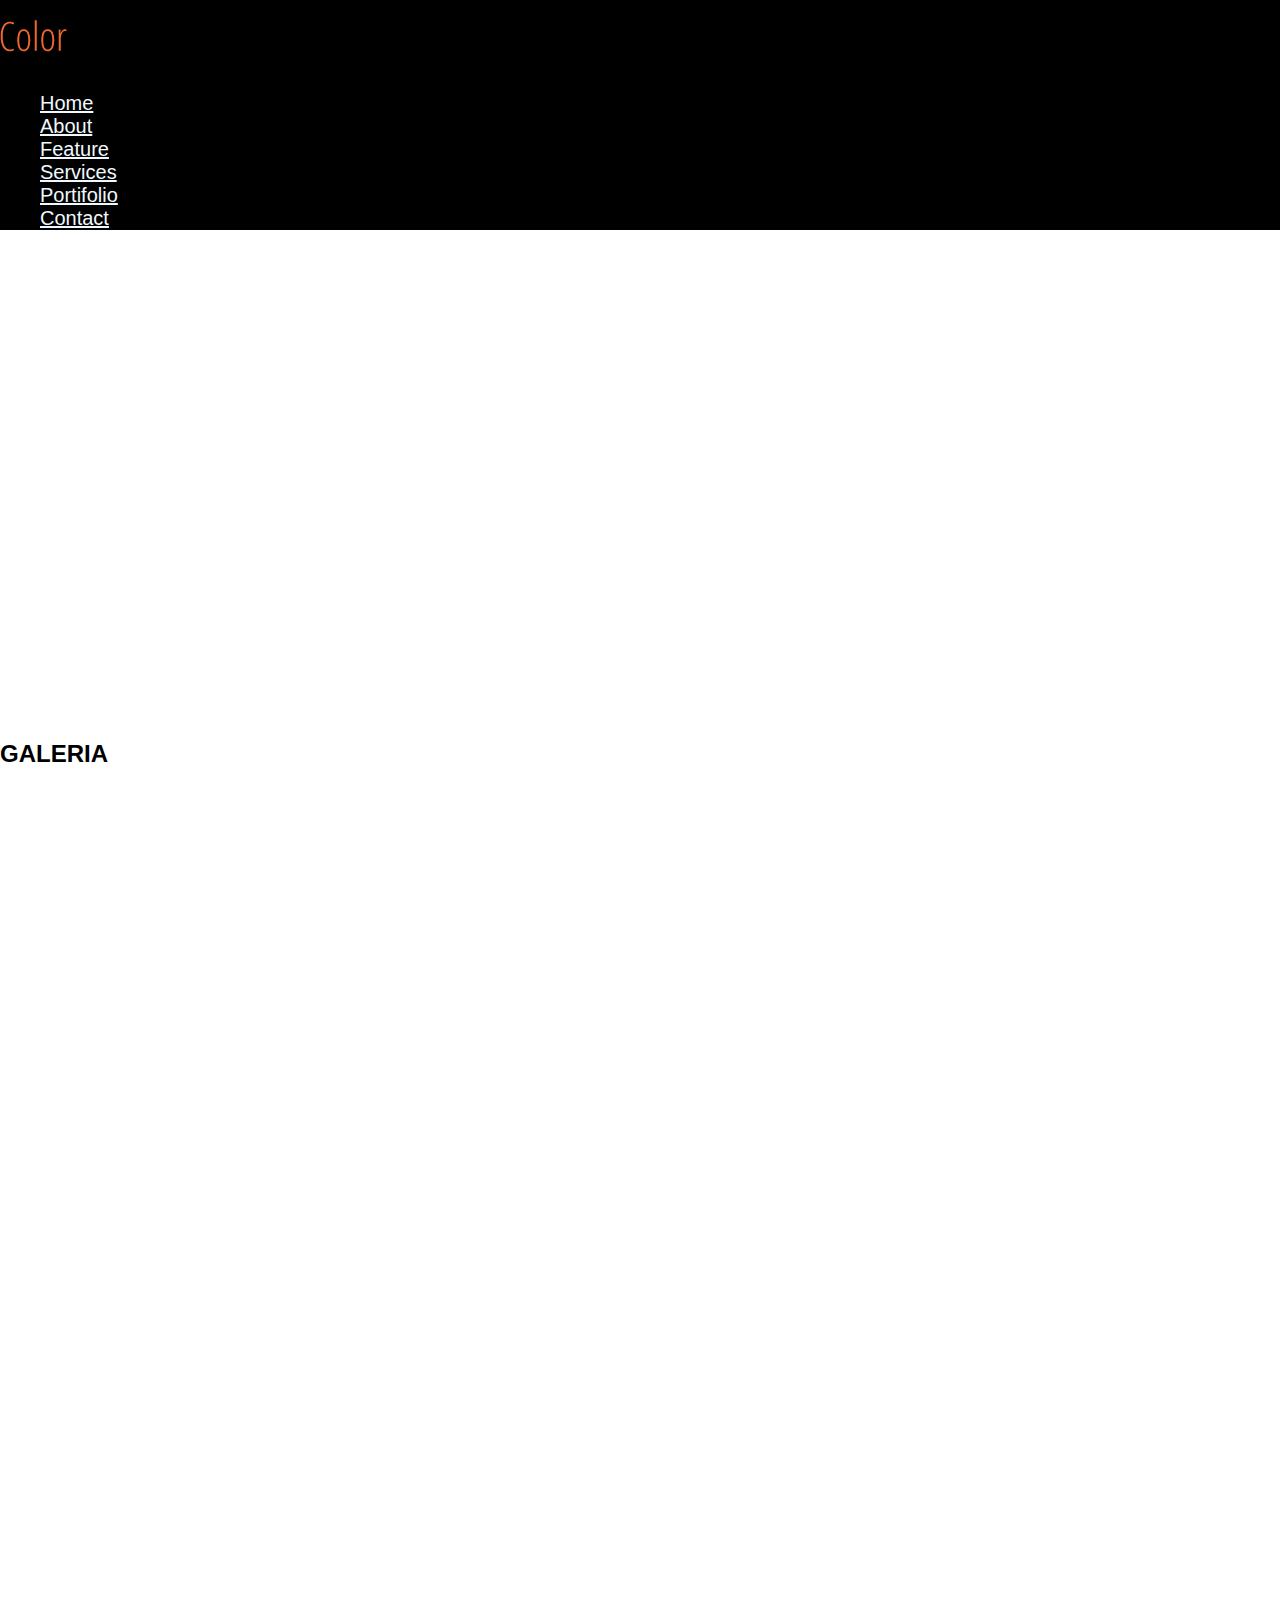
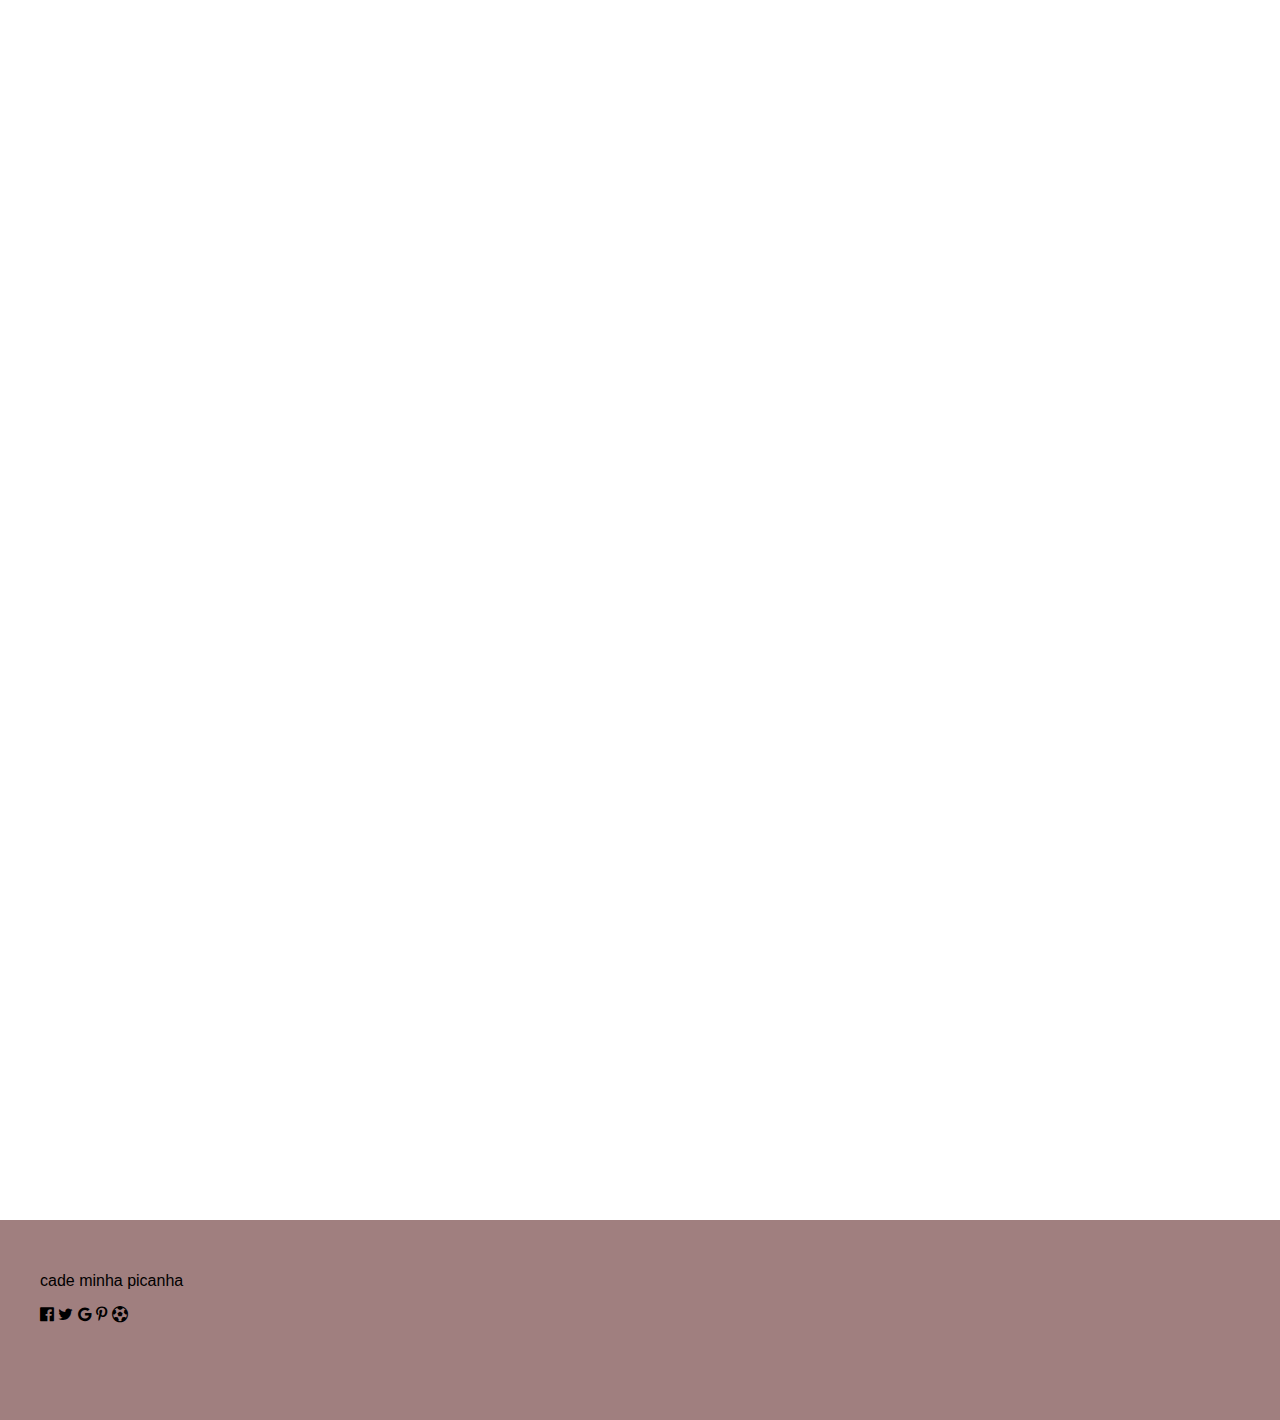
<file: aula 12/portifolio.html>
<!DOCTYPE html>
<html lang="pt-br">
    <head>

    <meta charset="utf-8">
    <meta name="viewport" content="width=device-width, initial-scale=1, shrink-to-fit=no">

    <link rel="stylesheet" href="https://stackpath.bootstrapcdn.com/bootstrap/4.1.3/css/bootstrap.min.css" integrity="sha384-MCw98/SFnGE8fJT3GXwEOngsV7Zt27NXFoaoApmYm81iuXoPkFOJwJ8ERdknLPMO" crossorigin="anonymous">
    <link rel="stylesheet" href="estilo.css" type="text/css">
    <link rel="stylesheet" href="https://cdnjs.cloudflare.com/ajax/libs/font-awesome/4.7.0/css/font-awesome.min.css">
    <title>AÉÉÉÉÉÉÉÉÉÉ</title>
    </head>
<body>


<!--topo-->
<div id="topo">
    <div class="container">
        <div class="row">
            <div class="col-md-3"> 
                <img src="logo.png" style="padding-top: 20px;">
            </div>
            <div class="col-md-9"> 
                <ul class="nav justify-content-end" style="padding-top: 20px;">
                    <li class="nav-item">
                    <a class="nav-link active" href="index.html">Home</a>
                    </li>
                    <li class="nav-item">
                    <a class="nav-link" href="about.html">About</a>
                    </li>
                    <li class="nav-item">
                    <a class="nav-link" href="feature.html">Feature</a>
                    </li>
                    <li class="nav-item">
                    <a class="nav-link" href="services.html">Services</a>
                    </li>
                    <li class="nav-item">
                    <a class="nav-link" href="portifolio.html">Portifolio</a>
                    </li>
                    <li class="nav-item">
                    <a class="nav-link" href="contato.html">Contact</a>
                    </li>
                </ul>    
            </div>
        </div>
    </div>  
</div>

<!-- Mapa-->
<iframe src="https://www.google.com/maps/embed?pb=!1m18!1m12!1m3!1d3483.867875563623!2d-51.202096923586915!3d-29.168565491216906!2m3!1f0!2f0!3f0!3m2!1i1024!2i768!4f13.1!3m3!1m2!1s0x951ea3200efac6ed%3A0x7cd369232232c419!2sSenac%20Caxias%20do%20Sul!5e0!3m2!1spt-BR!2sbr!4v1718146967204!5m2!1spt-BR!2sbr" width="100%" height="450" style="border:0;" allowfullscreen="" loading="lazy" referrerpolicy="no-referrer-when-downgrade"></iframe>   

<!--Galeria-->
<div class="container" style="margin-top: 40px">
    <h2>GALERIA</h2>

    <div class="row">
        <div class="col-md-3"><iframe width="100%" height="250" src="https://www.youtube.com/embed/Ro2EiaL1cQ4?si=7X9emwh7AA8Po_SR" title="YouTube video player" frameborder="0" allow="accelerometer; autoplay; clipboard-write; encrypted-media; gyroscope; picture-in-picture; web-share" referrerpolicy="strict-origin-when-cross-origin" allowfullscreen></iframe></div>
        <div class="col-md-3"><iframe width="100%" height="250" src="https://www.youtube.com/embed/Hkjz35B2UmI?si=t8j6H61D2MFyz9Pg" title="YouTube video player" frameborder="0" allow="accelerometer; autoplay; clipboard-write; encrypted-media; gyroscope; picture-in-picture; web-share" referrerpolicy="strict-origin-when-cross-origin" allowfullscreen></iframe></div>
        <div class="col-md-3"><iframe width="100%" height="250" src="https://www.youtube.com/embed/TRv2i8b7m4U?si=vC5D44-p9dFAMEZv" title="YouTube video player" frameborder="0" allow="accelerometer; autoplay; clipboard-write; encrypted-media; gyroscope; picture-in-picture; web-share" referrerpolicy="strict-origin-when-cross-origin" allowfullscreen></iframe></div>
        <div class="col-md-3"><iframe width="100%" height="250" src="https://www.youtube.com/embed/SRZk_TkuR68?si=bmfM7IP2aUpRjMwt" title="YouTube video player" frameborder="0" allow="accelerometer; autoplay; clipboard-write; encrypted-media; gyroscope; picture-in-picture; web-share" referrerpolicy="strict-origin-when-cross-origin" allowfullscreen></iframe></div>
    </div>

    <div class="row">
        <div class="col-md-3"><iframe width="100%" height="250" src="https://www.youtube.com/embed/es6Hyh-HM0U?si=_QgV_s0XQ7ii7eMN" title="YouTube video player" frameborder="0" allow="accelerometer; autoplay; clipboard-write; encrypted-media; gyroscope; picture-in-picture; web-share" referrerpolicy="strict-origin-when-cross-origin" allowfullscreen></iframe></div>
        <div class="col-md-3"><iframe width="100%" height="250" src="https://www.youtube.com/embed/y-s1kKEgFWQ?si=eYvSJdlClKRuO5I4" title="YouTube video player" frameborder="0" allow="accelerometer; autoplay; clipboard-write; encrypted-media; gyroscope; picture-in-picture; web-share" referrerpolicy="strict-origin-when-cross-origin" allowfullscreen></iframe></div>
        <div class="col-md-3"><iframe width="100%" height="250" src="https://www.youtube.com/embed/WKzbU8PbLbY?si=zIK6oKjYZXR-QaV3" title="YouTube video player" frameborder="0" allow="accelerometer; autoplay; clipboard-write; encrypted-media; gyroscope; picture-in-picture; web-share" referrerpolicy="strict-origin-when-cross-origin" allowfullscreen></iframe></div>
        <div class="col-md-3"><iframe width="100%" height="250" src="https://www.youtube.com/embed/RaOlBPjRmEo?si=fx0qZvfHhCh6X5_x" title="YouTube video player" frameborder="0" allow="accelerometer; autoplay; clipboard-write; encrypted-media; gyroscope; picture-in-picture; web-share" referrerpolicy="strict-origin-when-cross-origin" allowfullscreen></iframe></div>
    </div>

</div>

</div>

<!--rodape-->
<div id="bonda"> 
    <div class="container" >
        <br>
        <br> 
        <blockquote class="blockquote text-center">
    <p>cade minha picanha</p>
            <i class="fa fa-facebook-official" aria-hidden="true"></i>
        
            <i class="fa fa-twitter" aria-hidden="true"></i>
       
       
            <i class="fa fa-google" aria-hidden="true"></i>
        
        
            <i class="fa fa-pinterest-p" aria-hidden="true"></i>
        
        
            <i class="fa fa-futbol-o" aria-hidden="true"></i>
        </blockquote>
        
    
    
        </div>
    
    </div>
    
    </div>
    
    </div>

</body>
</html>


    <script src="https://code.jquery.com/jquery-3.3.1.slim.min.js" integrity="sha384-q8i/X+965DzO0rT7abK41JStQIAqVgRVzpbzo5smXKp4YfRvH+8abtTE1Pi6jizo" crossorigin="anonymous"></script>
    <script src="https://cdnjs.cloudflare.com/ajax/libs/popper.js/1.14.3/umd/popper.min.js" integrity="sha384-ZMP7rVo3mIykV+2+9J3UJ46jBk0WLaUAdn689aCwoqbBJiSnjAK/l8WvCWPIPm49" crossorigin="anonymous"></script>
    <script src="https://stackpath.bootstrapcdn.com/bootstrap/4.1.3/js/bootstrap.min.js" integrity="sha384-ChfqqxuZUCnJSK3+MXmPNIyE6ZbWh2IMqE241rYiqJxyMiZ6OW/JmZQ5stwEULTy" crossorigin="anonymous"></script>
    </body>
</html>
</file>
<file: aula 12/estilo.css>
* body{
    margin: 0px;
    padding: 0px;
    font-family: "Roboto Condensed", sans-serif; 
    }
    
    .tiny5-regular {
        font-family: "Tiny5", sans-serif;
        font-weight: 400;
        font-style: normal;
    }
    
    #topo{
        width: 100%;
        height: auto;
        background-color: black;
        margin: auto;
    }
    a.nav-link{
    color: aliceblue;
    font-size: 20px;
    
    }
    a.nav-link:hover{
    color: rgb(255, 115, 0);
    
    }
    
    @media screen and ( orientation: landscape) {
        .carousel img{
            height: 80vh;
        }
    }
    
    #oioi{
        width: 100%;
        height: 400px;
        background-color: rgb(110, 110, 110);
        margin: auto;
    }
    #rodape{
        margin-top: 50px;
        margin-left: 50px;
    }
    #icones{
        margin: auto;
    }
    #bonda{
        height: 200px;
    width: 100%;
        background-color: rgb(160, 127, 127);
    }
</file>
<file: aula 13/estilo.css>
#rodape{
    width: 100%;
    height: 100px;
    background-color: rgb(207, 219, 205);
    margin-top: 50px;
}
.imagem{
    height: 400px;
    width: 100%;
}
a.nav-link{
    color: rgb(66, 73, 80);
    font-size: 20px;   
}
a.nav-link:hover{
    color: #ffc107;
    }
</file>
